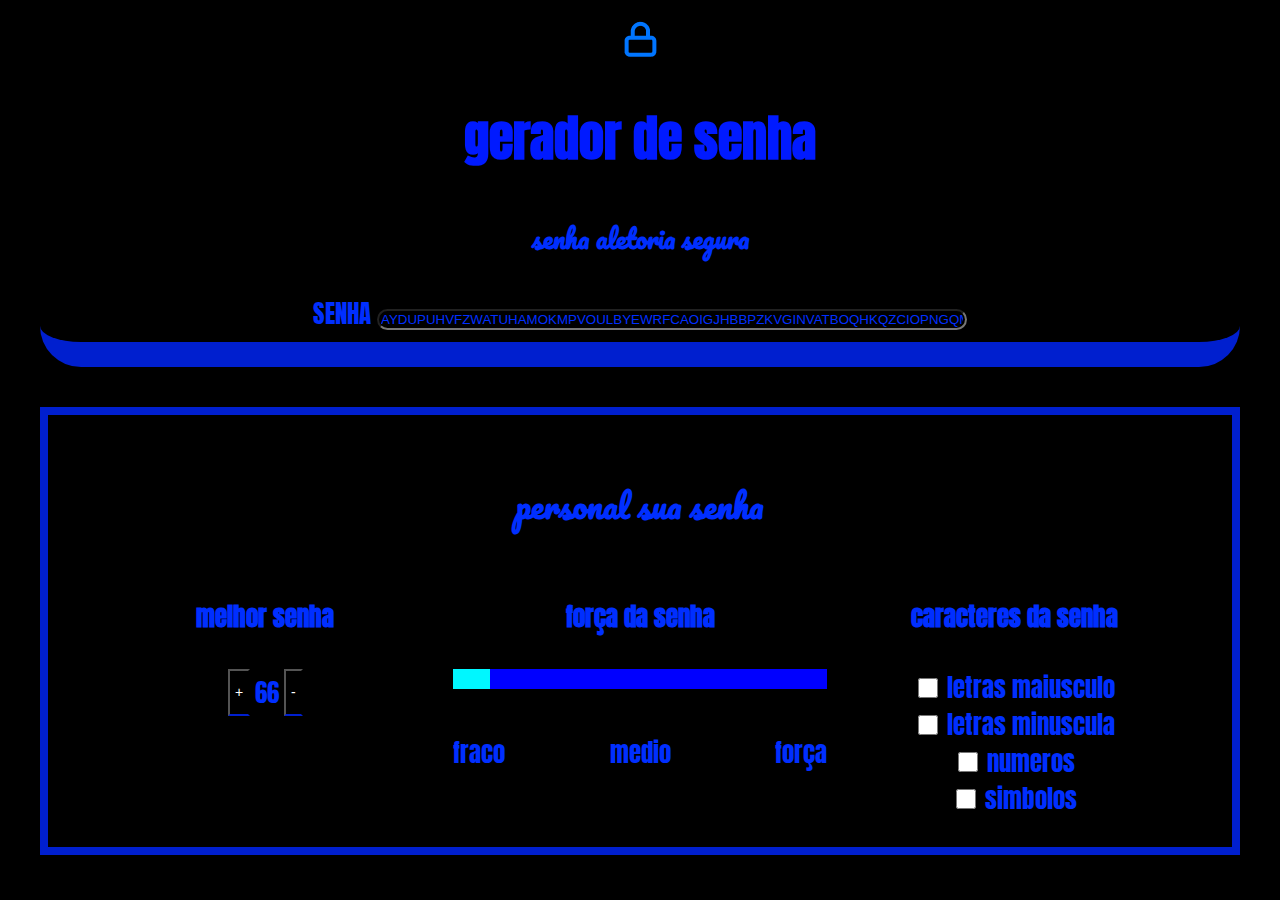
<file: novo tralbaho/index.html>
<link rel="stylesheet" src="style.css">
<!DOCTYPE html>
<html lang="en">
<head>
    <meta charset="UTF-8">
    <meta http-equiv="X-UA-Compatible" content="IE=edge">
    <meta name="viewport" content="width=device-width, initial-scale=1.0">
    <title>gerador de senha</title>
    <link rel="stylesheet" href="style.css">
</head>
<body>
  <section class="conteudo">
   <div class="conteudo-titulo">
    <img src="unlock.png">
    <h2 class="titulo-principal">gerador de senha</h2>
    <h3 class="titulo-secundario">senha aletoria segura</h3>
  </div>
  <div class="conteudo-senha">
    <label for="senha">SENHA</label>
  <input name="senha" type="text" id="campo-senha">

    </div>


     <div class="parametro">
        <h3 class="parametro-titulo"> personal sua senha</h3>
        <div class="parametro-coluna-senha">
          <div class="parametro-senha">
            <h4 class="parametro-senha-titulo">melhor senha </h4>
            

          <div class="parametro-senha-botoes">
            <button class="parametro-senha-botao">+</button>
            <p class="parametro-senha-texto">66</p>
            <button class="parametro-senha-botao" >-</button>
          </div>
          </div>
          <div class="parametro-senha">
            <h4 class="parametro-senha-titulo">força da senha</h4>
            <div class="barra"></div>
            <div class="fraco"></div>
            <div class="medio"></div>
            <div class="parametro-senha-textos">
            <p>fraco</p>
            <p>medio</p>
            <p>força</p>
            </div>

          </div>

          <div class="parametro-senha">
                  <h4 class="parametro-senha-titulo">caracteres da senha</h4>
                  <div class="parametro-senha-checkbox">
                  <input name="maiusculo" type="checkbox" class="checkbox">
                  <label for="maiusculo"> letras maiusculo </label>
             </div>
               <div class="parametro-senha-checkbox">
                  <input name="maiusculo" type="checkbox" class="checkbox">
                  <label for="maiusculo"> letras minuscula</label>
               </div>
                <div class="parametro-senha-checkbox">
                  <input name="maiusculo" type="checkbox" class="checkbox">
                  <label for="maiusculo">numeros</label>
               </div>
                <div class="parametro-senha-checkbox">
                  <input name="maiusculo" type="checkbox" class="checkbox">
                  <label for="maiusculo"> simbolos </label>
            </div>
          </div>
        </div>
 </section>
<script src="main.js"></script>
</body>
</html>
</file>
<file: novo tralbaho/style.css>
@import url('https://fonts.googleapis.com/css2?family=Anton&display=swap');
@import url('https://fonts.googleapis.com/css2?family=Anton&family=Pacifico&display=swap');

:root{
--cor-da-letra: rgb(0, 47, 255);
--cor-de-fundo:#000000;
--fundo-senha:#000000;
--fundo-texto:#000000;
--borda:#001fcf;
--fonte:"Anton", sans-serif;
--fonte2:"Pacifico", cursive;
}

body{
color: var(--cor-da-letra);
background-color: var(--cor-de-fundo);
font-family: var(--fonte);

}

.conteudo{
width: 65%;
margin: 30 auto;
text-align: center;
font-size: 25px;
}
.img{
        
width: 80px;
}
        
.titulo-principal{
        
font-size: 50px;
font-family:"Anton",sans-serif var(--fonte);
color: rgb(0, 26, 255)
        
}
        
.titulo-secundario{  
    font-size: 25px;
    font-family:"Pacifico", cursive;    
        
}
.conteudo-titulo{
   text-align: center;
   margin-top: 20px;
 
}
.conteudo-senha{
   margin-top: 10px;
   background: var(--fundo-senha);
   padding:10px;
   border-bottom: 25px solid var(--borda);
   border-radius: 50px;

 }
 #campo-senha{
 background-color: var(--fundo-senha);
 border-radius: 35px;
 color: var(--letra);
 width: 50%;


 }
 #campo-senha:focus{
  outline:none;
  
  }
 .conteudo{
width: 1200px;
margin: 0 auto;

 }

 .parametro{
background-color: var(--fundo-senha);
border: 8px solid var(--borda);
margin-top: 40px;
padding: 30px;

 }
 .parametro-titulo{
font-family: var(--fonte2);
font-size: 32px;

 }
 .parametro-senha{
width: 90%;
margin: 0 auto;


 }
 .parametro-coluna-senha{
    display: flex;
    flex-direction: row;
    justify-content: center;


 }
 .parametro-senha-botoes{
    display: flex;
    justify-content: center;

 }
 .parametro-senha-texto{
    padding: 5px;
    border-top: px solid var(--borda);
    border-bottom: px solid var(--borda);
    margin:0;
    

 }
 .parametro-senha-botao{
    background-color: var(--fundo-texto);
    color: white;
    border-bottom: 2px solid var(--borda);
    padding: 5px;
    font-size: 14px ;
    cursor: pointer;

 }
 .label{
font-size: 10px;


 }
 .checkbox{
 cursor: pointer;
 width: 20px;
 height: 20px;


 }
 .barra{
background-color: blue;
height: 20px;
width: 100%;

 }
 .fraco{
height: 20px;
width: 10%;
background-color: rgb(0, 247, 255);
position: relative;
bottom: 20px;

 }

.parametro-senha-textos{
display: flex;
justify-content: space-between;
}
</file>
